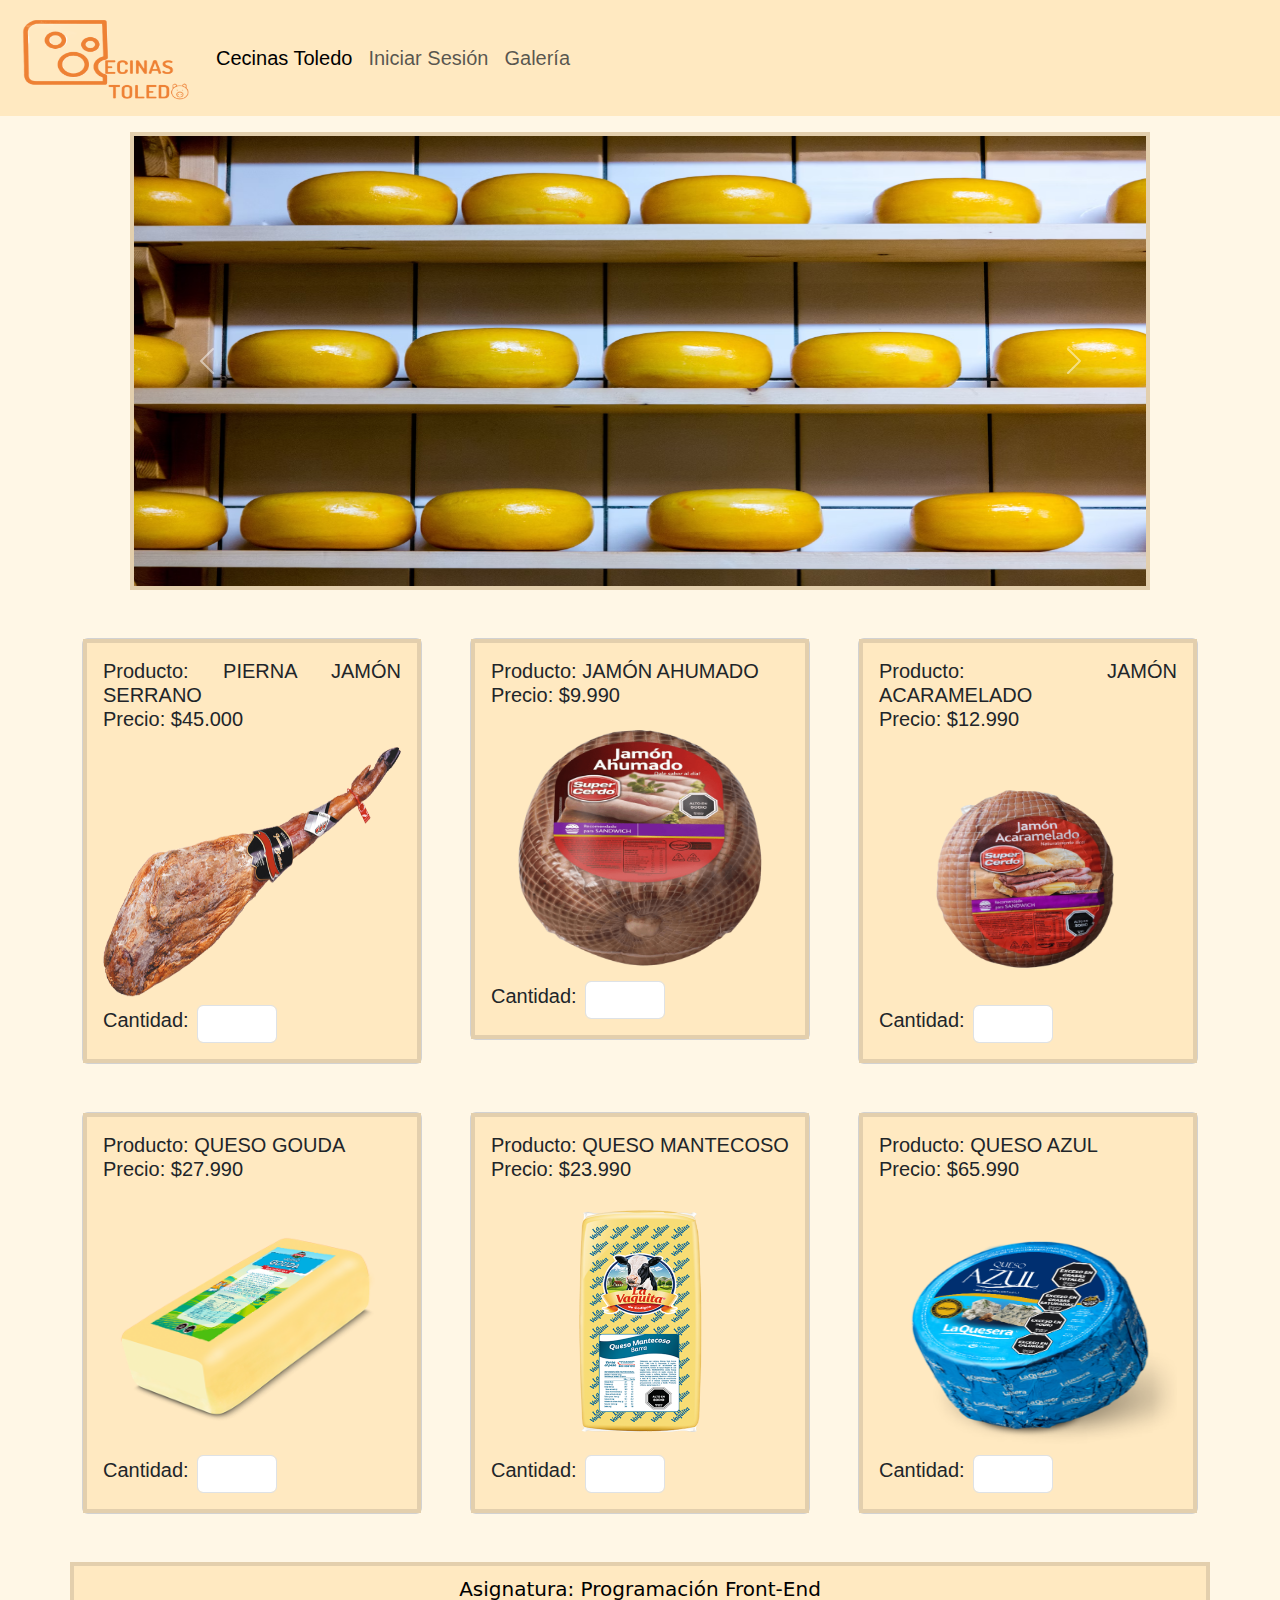
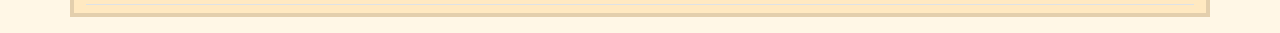
<file: Galeria.html>
<!DOCTYPE html>
<html lang="en">

<head>
    <meta name="Author" content="Lpalma" />
    <link rel="icon" href="imagenes/logo.png">
    <meta charset="UTF-8">
    <meta name="viewport" content="width=device-width, initial-scale=1.0">
    <link rel="stylesheet" href="css/estilos.css" type="text/css">
    <title>Galería</title>
    <link href="https://cdn.jsdelivr.net/npm/bootstrap@5.3.3/dist/css/bootstrap.min.css" rel="stylesheet"
        integrity="sha384-QWTKZyjpPEjISv5WaRU9OFeRpok6YctnYmDr5pNlyT2bRjXh0JMhjY6hW+ALEwIH" crossorigin="anonymous">
</head>

<body style="    background-color: #FFF7E6;">
    <nav class="navbar navbar-expand-lg" style="font-size: 20px;">
        <div class="container-fluid">
            <a class="navbar-brand" href="index.html"><img src="imagenes/logo.png" alt="No encontrado" width="180"
                    height="90"></a>
            <button class="navbar-toggler" type="button" data-bs-toggle="collapse" data-bs-target="#navbarNavAltMarkup"
                aria-controls="navbarNavAltMarkup" aria-expanded="false" aria-label="Toggle navigation">
                <span class="navbar-toggler-icon"></span>
            </button>
            <div class="collapse navbar-collapse" id="navbarNavAltMarkup">
                <div class="navbar-nav">
                    <a class="nav-link active" style="text-decoration: none;">Cecinas Toledo</a>
                    <a class="nav-link active text-body-secondary" href="Login.html">Iniciar Sesión</a>
                    <a class="nav-link active text-body-secondary" href="Galeria.html">Galería</a>
                </div>
            </div>
        </div>
    </nav>


    <div class="container">
        <div id="carouselExample" class="carousel slide mt-3 m-5">
            <div class="carousel-inner">
                <div class="carousel-item active">
                    <img src="imagenes/carrusel1G.avif" class="d-block w-100" alt="No encontrado" height="450px">
                </div>
                <div class="carousel-item">
                    <img src="imagenes/carrusel2G.avif" class="d-block w-100" alt="No encontrado" height="450px">
                </div>
                <div class="carousel-item">
                    <img src="imagenes/carrusel3G.avif" class="d-block w-100" alt="No encontrado" height="450px">
                </div>
            </div>
            <button class="carousel-control-prev" type="button" data-bs-target="#carouselExample" data-bs-slide="prev">
                <span class="carousel-control-prev-icon" aria-hidden="true"></span>
                <span class="visually-hidden">Previous</span>
            </button>
            <button class="carousel-control-next" type="button" data-bs-target="#carouselExample" data-bs-slide="next">
                <span class="carousel-control-next-icon" aria-hidden="true"></span>
                <span class="visually-hidden">Next</span>
            </button>
        </div>
    </div>

    <main>
        <div class="container">

            <div class="row row-cols-1 row-cols-md-3 g-5 mb-5">
                <div class="col">
                    <div class="card">
                        <div class="card-body">
                            <h5 class="card-title">
                                <p>
                                    Producto: PIERNA JAMÓN SERRANO <br>
                                    Precio: $45.000
                                </p>
                            </h5>
                            <img src="imagenes/jamonserrano2.png" height="250px" class="card-img-top"
                                alt="No encontrado">
                            <div data-mdb-input-init class="form-outline d-flex align-items-center mt-2">
                                <label class="form-label" for="typeNumber">Cantidad:</label>
                                <input type="number" id="typeNumber" class="form-control mx-2" style="width: 80px;" />
                            </div>
                        </div>
                    </div>
                </div>
                <div class="col">
                    <div class="card">
                        <div class="card-body">
                            <h5 class="card-title">
                                <p>
                                    Producto: JAMÓN AHUMADO<br>
                                    Precio: $9.990
                                </p>
                            </h5>
                            <img src="imagenes/jamonahumado.png" height="250px" class="card-img-top"
                                alt="No encontrado">
                            <div data-mdb-input-init class="form-outline d-flex align-items-center mt-2">
                                <label class="form-label" for="typeNumber">Cantidad:</label>
                                <input type="number" id="typeNumber" class="form-control mx-2" style="width: 80px;" />
                            </div>
                        </div>
                    </div>
                </div>
                <div class="col">
                    <div class="card">
                        <div class="card-body">
                            <h5 class="card-title">
                                <p>
                                    Producto: JAMÓN ACARAMELADO<br>
                                    Precio: $12.990
                                </p>
                            </h5>
                            <img src="imagenes/jamonacaramelado.png" height="250px" class="card-img-top"
                                alt="No encontrado">
                            <div data-mdb-input-init class="form-outline d-flex align-items-center mt-2">
                                <label class="form-label" for="typeNumber">Cantidad:</label>
                                <input type="number" id="typeNumber" class="form-control mx-2" style="width: 80px;" />
                            </div>
                        </div>
                    </div>
                </div>
                <div class="col">
                    <div class="card">
                        <div class="card-body">
                            <h5 class="card-title">
                                <p>
                                    Producto: QUESO GOUDA<br>
                                    Precio: $27.990
                                </p>
                            </h5>
                            <img src="imagenes/quesogauda.png" height="250px" class="card-img-top" alt="No encontrado">
                            <div data-mdb-input-init class="form-outline d-flex align-items-center mt-2">
                                <label class="form-label" for="typeNumber">Cantidad:</label>
                                <input type="number" id="typeNumber" class="form-control mx-2" style="width: 80px;" />
                            </div>
                        </div>
                    </div>
                </div>
                <div class="col">
                    <div class="card">
                        <div class="card-body">
                            <h5 class="card-title">
                                <p>
                                    Producto: QUESO MANTECOSO<br>
                                    Precio: $23.990
                                </p>
                            </h5>
                            <img src="imagenes/quesomantecoso.png" height="250px" class="card-img-top"
                                alt="No encontrado">
                            <div data-mdb-input-init class="form-outline d-flex align-items-center mt-2">
                                <label class="form-label" for="typeNumber">Cantidad:</label>
                                <input type="number" id="typeNumber" class="form-control mx-2" style="width: 80px;" />
                            </div>
                        </div>
                    </div>
                </div>
                <div class="col">
                    <div class="card">
                        <div class="card-body">
                            <h5 class="card-title">
                                <p>
                                    Producto: QUESO AZUL<br>
                                    Precio: $65.990
                                </p>
                            </h5>
                            <img src="imagenes/quesoazul.png" height="250px" class="card-img-top" alt="No encontrado">
                            <div data-mdb-input-init class="form-outline d-flex align-items-center mt-2">
                                <label class="form-label" for="typeNumber">Cantidad:</label>
                                <input type="number" id="typeNumber" class="form-control mx-2" style="width: 80px;" />
                            </div>
                        </div>
                    </div>
                </div>

            </div>

        </div>
    </main>


    <div class="container bg-custom mb-3" style="font-size:20px">
        <footer class="py-1 my-1">
            <ul class="nav justify-content-center border-bottom">
                <li class="nav-text text-black">Asignatura: Programación Front-End</li>
            </ul>
        </footer>
    </div>
    <script src="https://cdn.jsdelivr.net/npm/bootstrap@5.3.3/dist/js/bootstrap.bundle.min.js"
        integrity="sha384-YvpcrYf0tY3lHB60NNkmXc5s9fDVZLESaAA55NDzOxhy9GkcIdslK1eN7N6jIeHz"
        crossorigin="anonymous"></script>
</body>

</html>
</file>
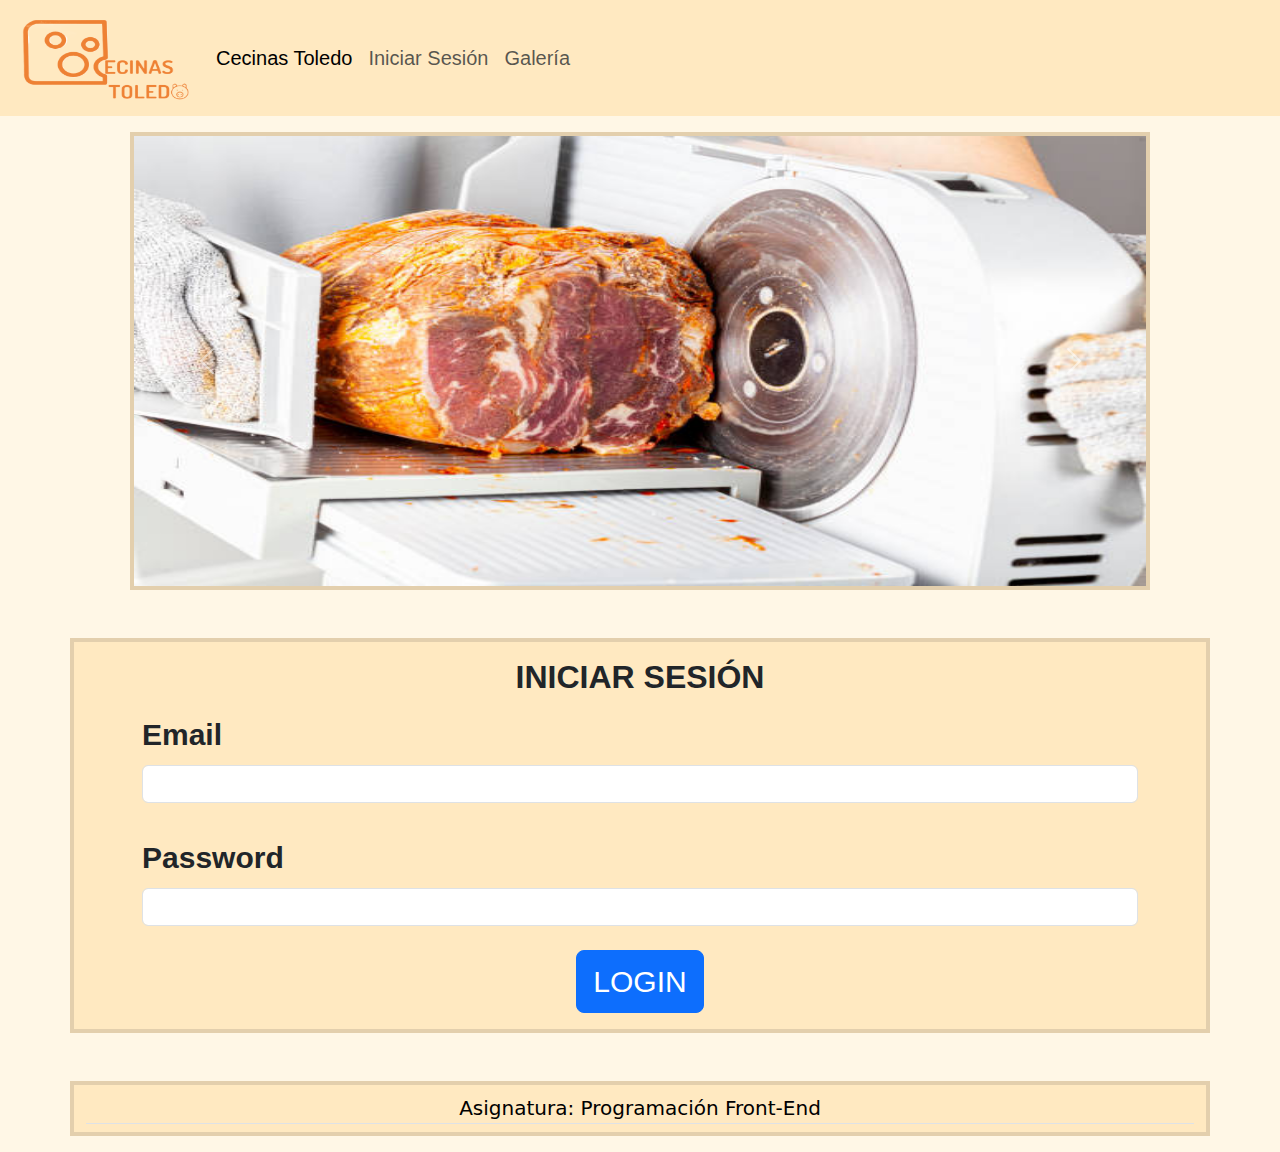
<file: Login.html>
<!DOCTYPE html>
<html lang="en">

<head>
    <meta name="Author" content="Lpalma" />
    <link rel="icon" href="imagenes/logo.png">
    <meta charset="UTF-8">
    <meta name="viewport" content="width=device-width, initial-scale=1.0">
    <link rel="stylesheet" href="css/estilos.css" type="text/css">
    <title>Login</title>
    <link href="https://cdn.jsdelivr.net/npm/bootstrap@5.3.3/dist/css/bootstrap.min.css" rel="stylesheet"
        integrity="sha384-QWTKZyjpPEjISv5WaRU9OFeRpok6YctnYmDr5pNlyT2bRjXh0JMhjY6hW+ALEwIH" crossorigin="anonymous">
</head>

<body style="    background-color: #FFF7E6;">
    <nav class="navbar navbar-expand-lg" style="font-size: 20px;">
        <div class="container-fluid">
            <a class="navbar-brand" href="index.html"><img src="imagenes/logo.png" alt="No encontrado" width="180"
                    height="90"></a>
            <button class="navbar-toggler" type="button" data-bs-toggle="collapse" data-bs-target="#navbarNavAltMarkup"
                aria-controls="navbarNavAltMarkup" aria-expanded="false" aria-label="Toggle navigation">
                <span class="navbar-toggler-icon"></span>
            </button>
            <div class="collapse navbar-collapse" id="navbarNavAltMarkup">
                <div class="navbar-nav">
                    <a class="nav-link active" style="text-decoration: none;">Cecinas Toledo</a>
                    <a class="nav-link active text-body-secondary" href="Login.html">Iniciar Sesión</a>
                    <a class="nav-link active text-body-secondary" href="Galeria.html">Galería</a>
                </div>
            </div>
        </div>
    </nav>

    <main>

        <div class="container">
            <div id="carouselExample" class="carousel slide mt-3 m-5">
                <div class="carousel-inner">
                    <div class="carousel-item active">
                        <img src="imagenes/carrusel1L.jpg" class="d-block w-100" alt="No encontrado" height="450px">
                    </div>
                    <div class="carousel-item">
                        <img src="imagenes/carrusel2L.webp" class="d-block w-100" alt="No encontrado" height="450px">
                    </div>
                    <div class="carousel-item">
                        <img src="imagenes/carrusel3L.jpg" class="d-block w-100" alt="No encontrado" height="450px">
                    </div>
                </div>
                <button class="carousel-control-prev" type="button" data-bs-target="#carouselExample"
                    data-bs-slide="prev">
                    <span class="carousel-control-prev-icon" aria-hidden="true"></span>
                    <span class="visually-hidden">Previous</span>
                </button>
                <button class="carousel-control-next" type="button" data-bs-target="#carouselExample"
                    data-bs-slide="next">
                    <span class="carousel-control-next-icon" aria-hidden="true"></span>
                    <span class="visually-hidden">Next</span>
                </button>
            </div>
        </div>


        <div class="container mb-5 mt-3 bg-custom justify-content-center">
            <form>
                <h2 class="text-center mt-3"><b>INICIAR SESIÓN</b></h2>
                <div class="mb-3 p-2 ms-5 me-5">
                    <label for="exampleInputEmail1" class="form-label" style="font-size: 30px;"><b>Email</b></label>
                    <input type="email" class="form-control" id="exampleInputEmail1" aria-describedby="emailHelp">
                </div>
                <div class="mb-3 p-2 ms-5 me-5">
                    <label for="exampleInputPassword1" class="form-label" style="font-size: 30px;"><b>Password</b></label>
                    <input type="password" class="form-control" id="exampleInputPassword1">
                </div>
                <div class="mb-3 text-center p">
                    <button type="submit" class="btn btn-primary btn-lg" style="font-size: 30px;">LOGIN</button>

                </div>
            </form>
        </div>
    </main>







    <div class="container bg-custom mb-3" style="font-size:20px">
        <footer class="py-1 my-1">
            <ul class="nav justify-content-center border-bottom">
                <li class="nav-text text-black">Asignatura: Programación Front-End</li>
            </ul>
        </footer>
    </div>

    <script src="https://cdn.jsdelivr.net/npm/bootstrap@5.3.3/dist/js/bootstrap.bundle.min.js"
        integrity="sha384-YvpcrYf0tY3lHB60NNkmXc5s9fDVZLESaAA55NDzOxhy9GkcIdslK1eN7N6jIeHz"
        crossorigin="anonymous"></script>
</body>

</html>
</file>
<file: css/estilos.css>
.nav-link:hover{
    text-decoration:underline;
}
.navbar{
    background-color: #FFE9C1;
}
.carousel-item.active{
    border: 4px #E3CFAD solid;
}

main,.navbar{
    font-family: Calibri, Arial;
}

.bg-custom{
    background-color: #FFE9C1;
    border: 4px #E3CFAD solid;
}

main{
    text-align: justify;
    font-size: 20px;
}
.card-body{
    background-color: #FFE9C1;
    border: 4px #E3CFAD solid;
}

a:hover{
    color: rgb(80, 80, 104);
}
</file>
